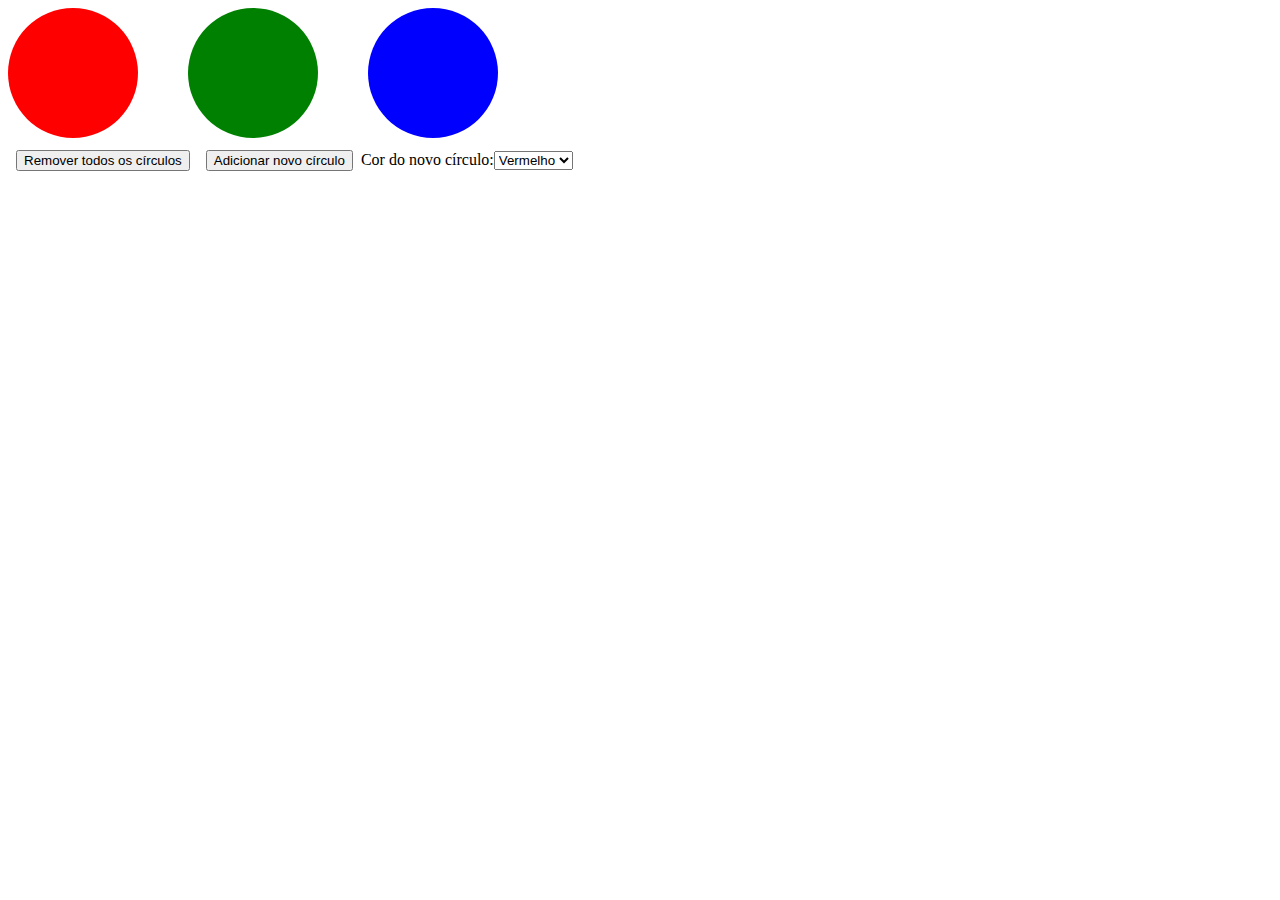
<file: trab2/index.html>
<!DOCTYPE html> 
<html> 
    <head> 
        <title>Trabalho 2 - Disappearing Circles</title> 
        <script src="circles.js"></script>
        <style type="text/css">
            .circle {
                width: 130px;
                height: 130px;
                border-radius: 50%;
                display: inline-block;
                margin-right: 50px;
            }

            #circles {
                min-height: 130px;
            }

            button {
                margin: 0.5rem;
            }
        </style>
    </head>
    <body>
    </body> 
</html>
</file>
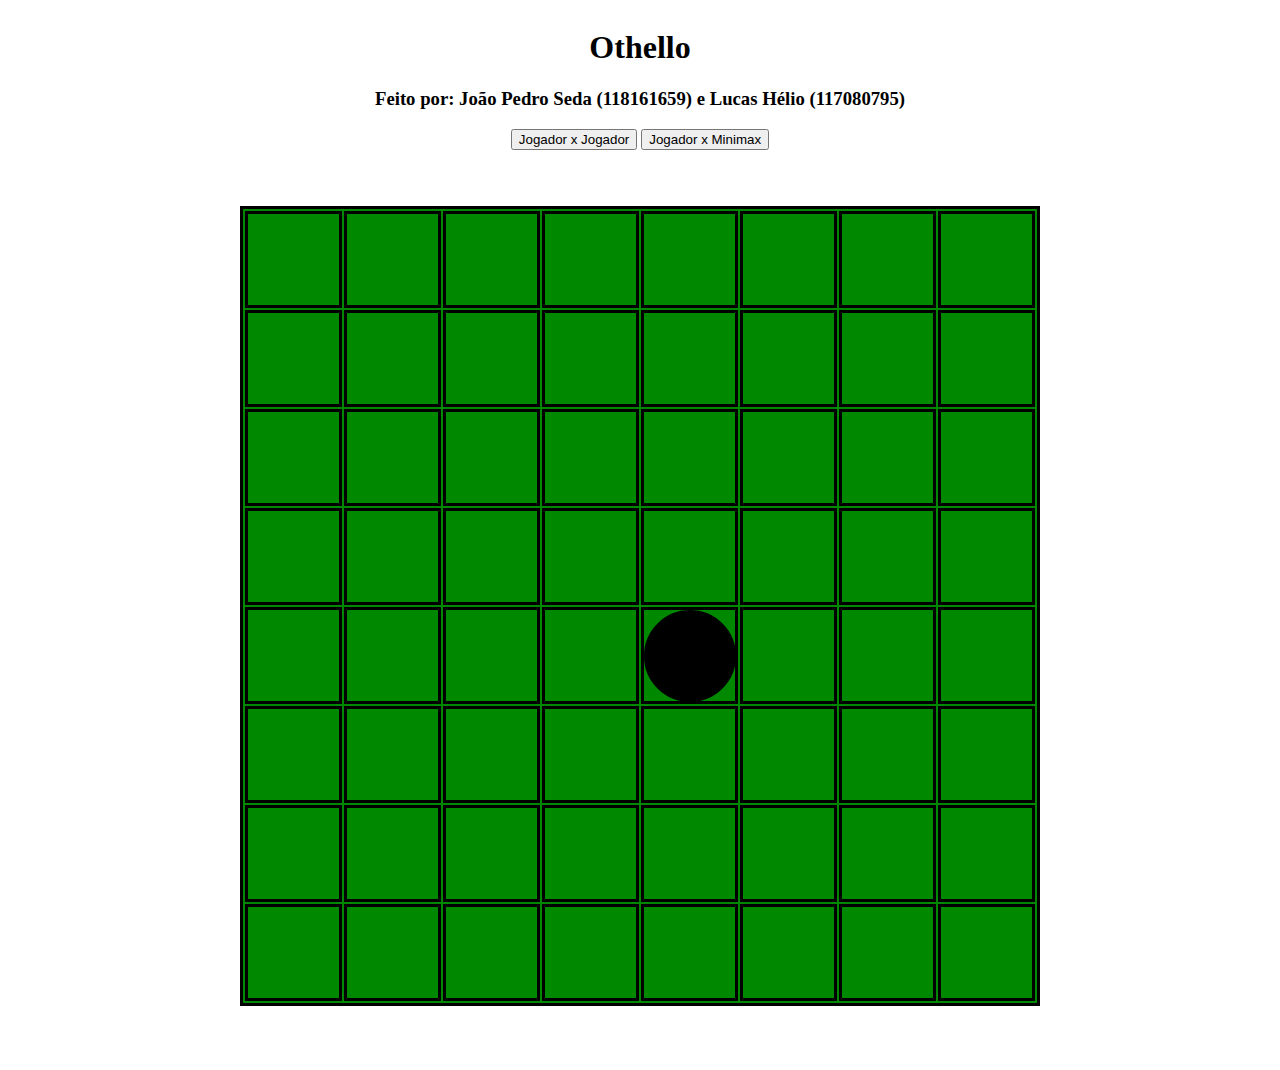
<file: trab3/index.html>
<!DOCTYPE html> 
<html> 
    <head> 
        <title>Trabalho 3 - Othello</title> 
        <link rel="stylesheet" type="text/css" href="index.css" />
    </head>
    <body>
        <div class="container">
            <div id="titulo" title="Othello" class="titulo">
                <h1>Othello</h1>
                <h3>Feito por: João Pedro Seda (118161659) e Lucas Hélio (117080795)</h3>
                <div id="menu">
                    <button id="pvp">Jogador x Jogador</button>
                    <button id="pve">Jogador x Minimax</button>    
                </div>
                <button class="hidden" id="restart">Voltar ao menu</button>
                <div id="score" class="hidden">
                </div>
            </div>
            <div id="cur_player" class="hidden">
            </div>
            <table id="board">     
            </table>
        </div>
        <script src="othello.js"></script>
    </body> 
</html>
</file>
<file: trab3/index.css>
body {
    display: flex;
}

.container {
    margin:auto;
    width: auto;
    height: auto;
}

.hidden {
    display: none !important;
}

.titulo {
    position: relative; 
    font-family:Cambria, Cochin, Georgia, Times, 'Times New Roman', serif;
    display: block;
    text-align: center;
    
}

#cur_player{
    position: relative; 
    font-family:Cambria, Cochin, Georgia, Times, 'Times New Roman', serif;
    display: block;
    text-align: center;
}

#board {
    width: 800px;
    height: 800px;
    background-color: #080;
    
}

#board, td {
    margin: 3.5rem auto;
    border: 3px solid black;
}

td {
    position: relative;
}


.circle {
    width: 95%;
    height: 95%;
    border-radius: 50%;
    border: 3px solid black;
    position: absolute;
    top: 0;
    left: 0;
    transition: height 0.3s, top 0.3s;
    transition-timing-function: ease-out;
}

.move-indicator {
    opacity: 0.5;
}

.color-black {
    background-image: radial-gradient(#444 5%, black 70%);
}

.color-white {
    background-image: radial-gradient(white 5%, #444 95%);
}

.animation {
    height: 0% !important;
    top: 50% !important;
}
</file>
